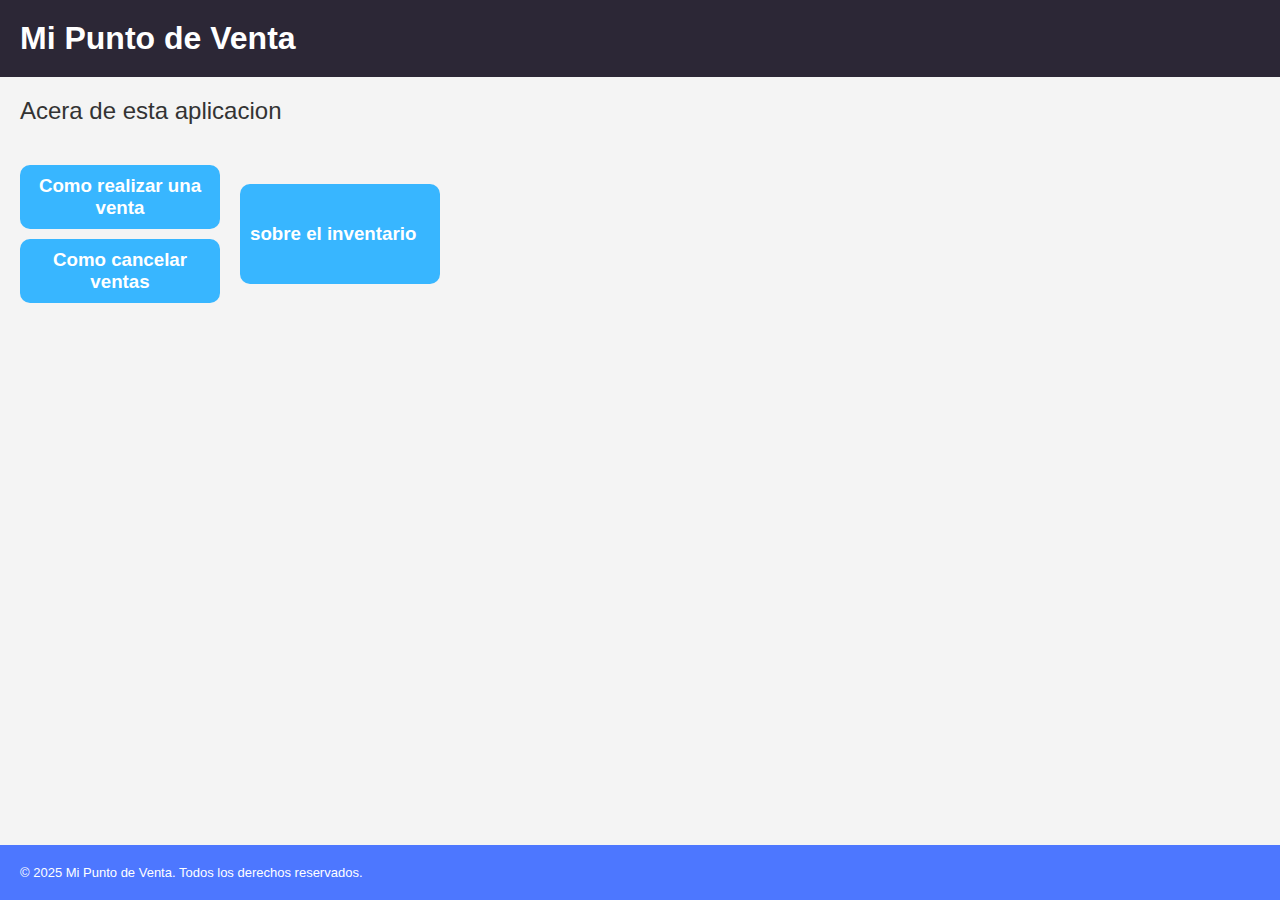
<file: index.html>
<!DOCTYPE html>
<html lang="en">
<head>
    <meta charset="UTF-8">
    <meta name="viewport" content="width=device-width, initial-scale=1.0">
    <title>Archivo de ayuda</title>
    <link rel="stylesheet" href="css/index.css">
    <link rel="icon" href="iconpage.png" type="image/png">
</head>
<body>
    <header class="header">
        <h1>Mi Punto de Venta</h1>
    </header>

    <main>

        <h2 class="textcasual">
            Acera de  esta aplicacion
        </h2>

        <div class="ContainerBoxHelp-Parent">

            <div>

                <div class="boxhelp" onclick="location.href='/HtmlHelpEvaPoo/html/Realizar-Venta.html'">
                    <h3>Como realizar una venta</h3>
                </div>

                <div class="boxhelp" onclick="location.href='/HtmlHelpEvaPoo/html/Cancelar-Ventas.html'">
                    <h3>Como cancelar ventas</h3>
                </div>

            </div>

            <div class="boxhelp onlybox" onclick="location.href='/HtmlHelpEvaPoo/html/Inventario.html'">
                <h3>sobre el inventario</h3>
            </div>

        </div>    

    </main>

    <footer>
        <p>&copy; 2025 Mi Punto de Venta. Todos los derechos reservados.</p>
    </footer>
</body>

</html>
</file>
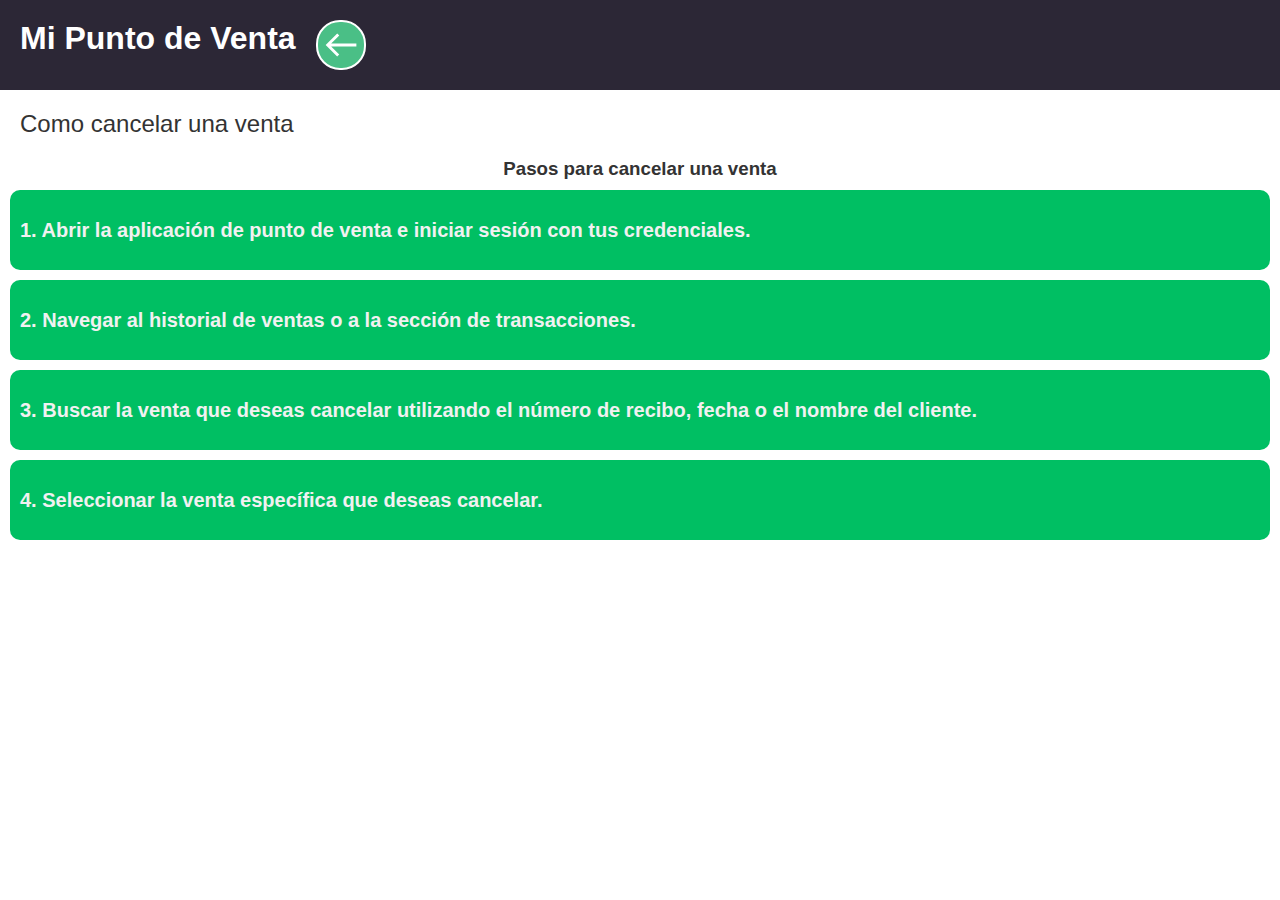
<file: html/Cancelar-Ventas.html>
<!DOCTYPE html>

<html lang="en">

    <head>
        <meta charset="UTF-8">
        <meta name="viewport" content="width=device-width, initial-scale=1.0">
        <title>Cancelar Venta</title>
        <link rel="stylesheet" href="../css/Cancelar-Ventas.css">
        <link rel="icon" href="../Cancelar-Ventas.svg" type="image/svg+xml">
    </head>

    <body>
        <header class="header">
            <h1>Mi Punto de Venta</h1>
            <button class="back" onclick="location.href='../Index.html'"></button>
        </header>

        <h2 class="text-subtitle">
            Como cancelar una venta
        </h2>

        <div class="boxhelp onlybox">
            <h3 class="pasos">Pasos para cancelar una venta</h3>
            <p>1. Abrir la aplicación de punto de venta e iniciar sesión con tus credenciales.</p>
            <p>2. Navegar al historial de ventas o a la sección de transacciones.</p>
            <p>3. Buscar la venta que deseas cancelar utilizando el número de recibo, fecha o el nombre del cliente.</p>
            <p>4. Seleccionar la venta específica que deseas cancelar.</p> 
    </body>

<html>
</file>
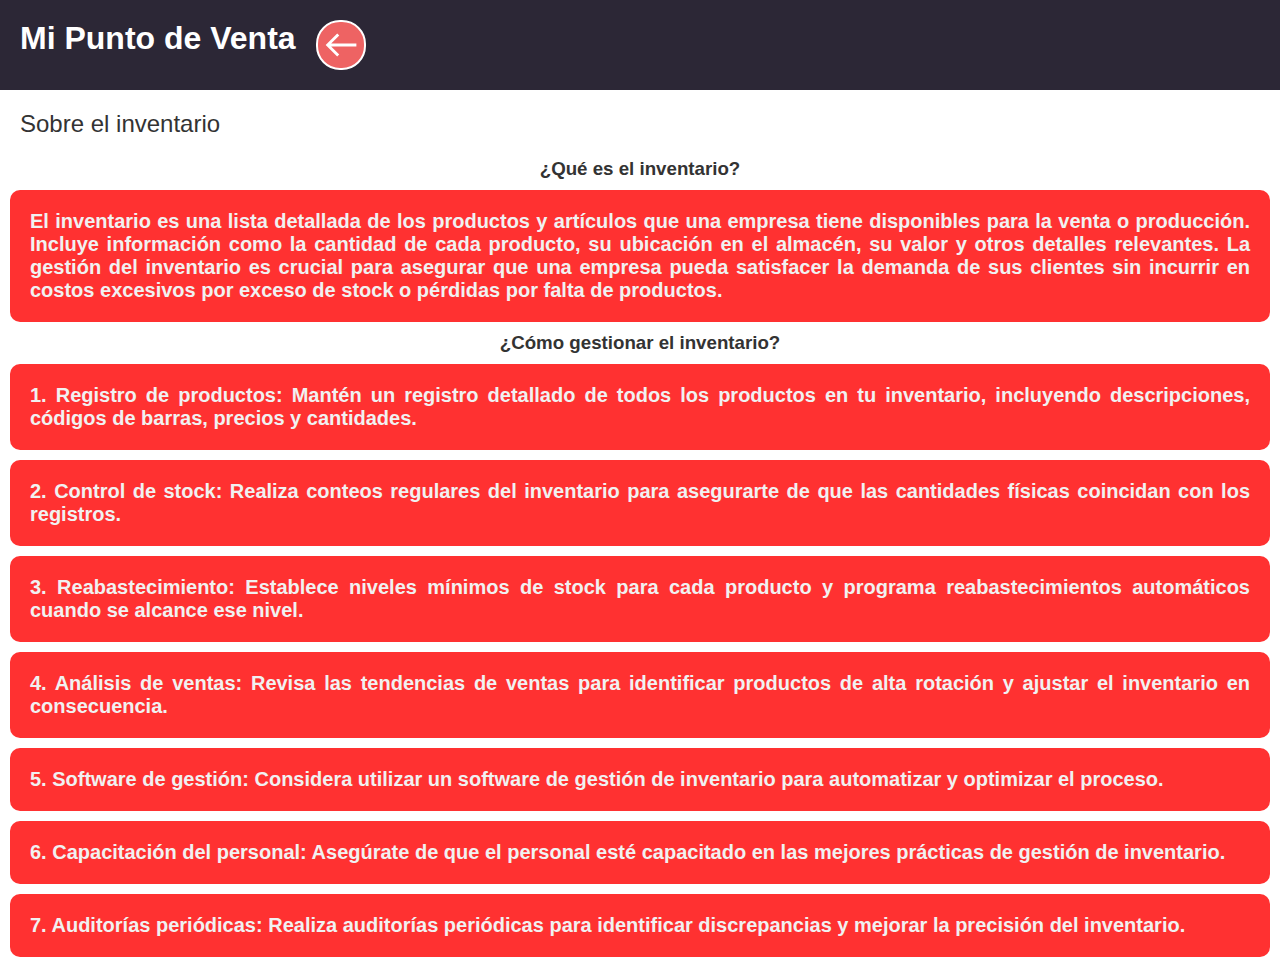
<file: html/Inventario.html>
<!DOCTYPE html>

<html lang="en">

    <head>
        <meta charset="UTF-8">
        <meta name="viewport" content="width=device-width, initial-scale=1">
        <title>Inventario</title>
        <link href="../css/Inventario.css" rel="stylesheet"> 
        <link rel="icon" href="../Inventario.svg" type="image/svg+xml">
    </head>

    <body>
        <header class="header">
            <h1>Mi Punto de Venta</h1>
            <button class="back" onclick="location.href='../index.html'"></button>
        </header>

        <h2 class="text-subtitle">
            Sobre el inventario
        </h2>

        <div class="boxhelp onlybox">
            <h3 class="pasos">¿Qué es el inventario?</h3>
            <p>El inventario es una lista detallada de los productos y artículos que una empresa tiene disponibles para la venta o producción. Incluye información como la cantidad de cada producto, su ubicación en el almacén, su valor y otros detalles relevantes. La gestión del inventario es crucial para asegurar que una empresa pueda satisfacer la demanda de sus clientes sin incurrir en costos excesivos por exceso de stock o pérdidas por falta de productos.</p>
            <h3 class="pasos">¿Cómo gestionar el inventario?</h3>
            <p>1. Registro de productos: Mantén un registro detallado de todos los productos en tu inventario, incluyendo descripciones, códigos de barras, precios y cantidades.</p>
            <p>2. Control de stock: Realiza conteos regulares del inventario para asegurarte de que las cantidades físicas coincidan con los registros.</p>
            <p>3. Reabastecimiento: Establece niveles mínimos de stock para cada producto y programa reabastecimientos automáticos cuando se alcance ese nivel.</p>
            <p>4. Análisis de ventas: Revisa las tendencias de ventas para identificar productos de alta rotación y ajustar el inventario en consecuencia.</p>
            <p>5. Software de gestión: Considera utilizar un software de gestión de inventario para automatizar y optimizar el proceso.</p>
            <p>6. Capacitación del personal: Asegúrate de que el personal esté capacitado en las mejores prácticas de gestión de inventario.</p>
            <p>7. Auditorías periódicas: Realiza auditorías periódicas para identificar discrepancias y mejorar la precisión del inventario.</p>
        </div>
    </body>


</html>
</file>
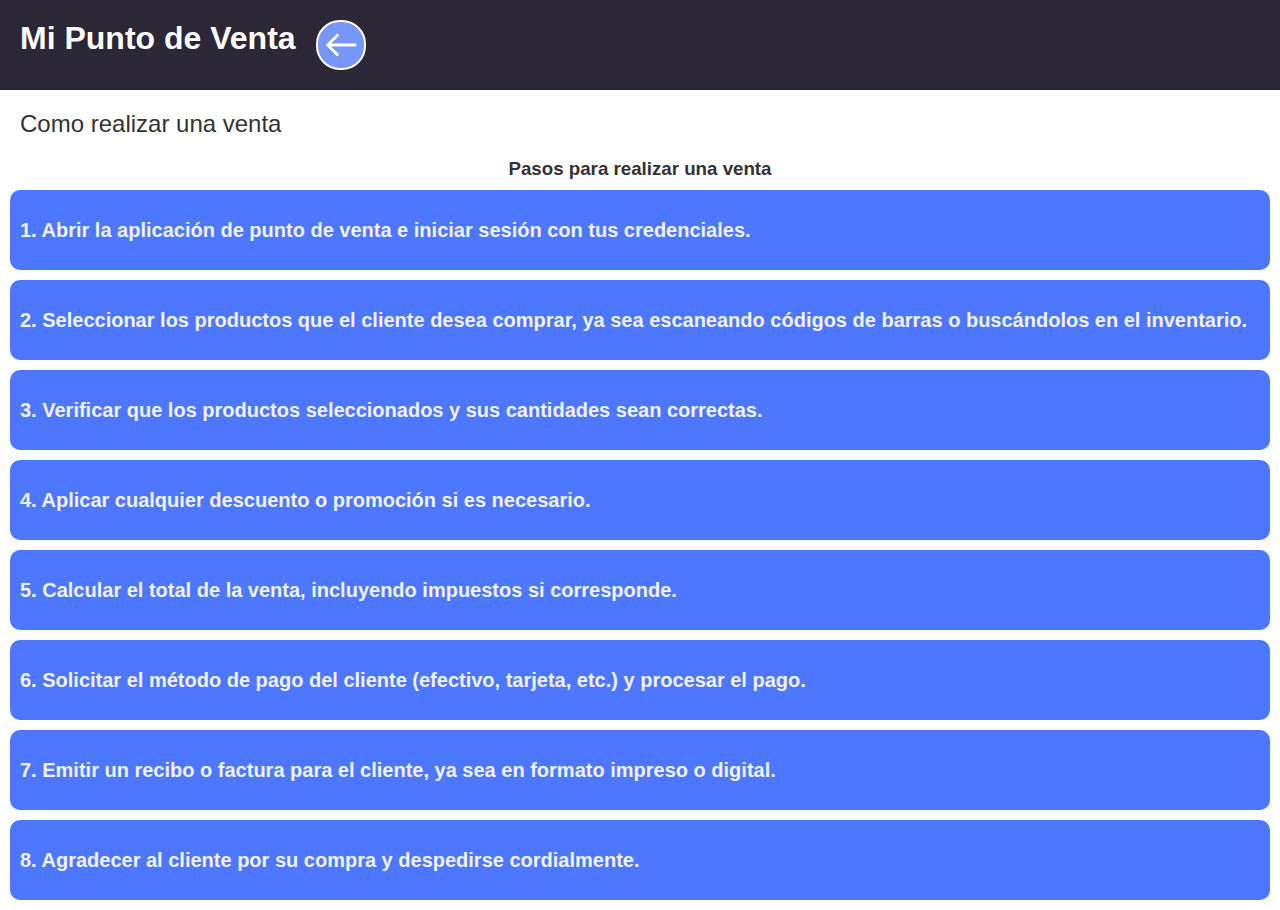
<file: html/Realizar-Venta.html>
<!DOCTYPE html>

<html lang="en">

<head>
    <meta charset="UTF-8">
    <meta name="viewport" content="width=device-width, initial-scale=1.0">
    <title>Realizar Venta</title>
    <link rel="stylesheet" href="../css/Realizar-Ventas.css">
    <link rel="icon" href="../Realizar-Ventas.svg" type="image/svg+xml">
</head>

<body>

    <header class="header">
        <h1>Mi Punto de Venta</h1>
        <button class="back" onclick="location.href='../index.html'"></button>
    </header>

    <h2 class="text-subtitle">
        Como realizar una venta
    </h2>

    <div class="boxhelp onlybox">
        <h3 class="pasos"">Pasos para realizar una venta</h3>
        <p>1. Abrir la aplicación de punto de venta e iniciar sesión con tus credenciales.</p>
        <p>2. Seleccionar los productos que el cliente desea comprar, ya sea escaneando códigos de barras o buscándolos
            en el inventario.</p>
        <p>3. Verificar que los productos seleccionados y sus cantidades sean correctas.</p>
        <p>4. Aplicar cualquier descuento o promoción si es necesario.</p>
        <p>5. Calcular el total de la venta, incluyendo impuestos si corresponde.</p>
        <p>6. Solicitar el método de pago del cliente (efectivo, tarjeta, etc.) y procesar el pago.</p>
        <p>7. Emitir un recibo o factura para el cliente, ya sea en formato impreso o digital.</p>
        <p>8. Agradecer al cliente por su compra y despedirse cordialmente.</p>
    </div>

</body>


</html>
</file>
<file: css/index.css>
*{
    margin: 0;
    padding: 0;
    box-sizing: border-box;
    font-family: Arial, sans-serif;
}
html, body {
    height: 100%;
    margin: 0;
  }
body{
    background-color: #f4f4f4;
    min-width: 500px;
    display: flex;
    flex-direction: column;
}
main{
    flex: 1;
}
.header{
    background-color: #2c2736;
    padding: 20px;
    color: #fff;
}
.ContainerBoxHelp-Parent{
    padding: 10px;
    display: flex;
}
.textcasual{
    font-family: sans-serif;
    color: #333;
    margin: 20px;
    font-weight: 100;
}
.boxhelp{
    display: flex;
    margin: 10px;
    padding: 10px;
    border-radius: 10px;
    width: 200px;
    background-color:#38b6ff ;
    color: #fff;
    text-align: center;
    align-items: center;
}
.boxhelp:hover{
    background-color: #ff5733;
    cursor: pointer;
    transform: scale(1.1);
    transition: 0.3s;
}
.onlybox{
    width: 200px;
    align-self: center;
    height: 100px;
}
footer{
    padding: 20px;
    background-color: #4d77ff;
    color: #fff;
    font-size: 13px;
}
</file>
<file: css/Cancelar-Ventas.css>
*{
    margin: 0;
    padding: 0;
    box-sizing: border-box;
    font-family: Arial, sans-serif;
}
.header{
    background-color: #2c2736;
    padding: 20px;
    color: #fff;
    display: flex;
}
.back{
    width: 50px;
    height: 50px;
    background-color:#4abf86 ;
    background-image: url('../Back.svg');
    background-size: cover;
    border: 2px, solid #fff;
    border-radius: 24px;
    cursor: pointer;
    margin-left: 20px;
}
.text-subtitle{
    font-family: sans-serif;
    color: #333;
    margin: 20px;
    font-weight: 100;
}
.pasos{
    font-family: sans-serif;
    color: #333;
    margin: 10px;
    font-weight: 600;
    text-align: center;
}
p{
    padding: 10px;
    display: flex;
    background-color: #00bf63;
    margin: 10px;
    border-radius: 10px;
    height: 80px;
    color: #f1f1f1;
    font-weight: 600;
    font-size: 20px;
    text-align: justify;
    align-items: center;
}
</file>
<file: css/Inventario.css>
*{
    margin: 0;
    padding: 0;
    box-sizing: border-box;
    font-family: Arial, sans-serif;
}
.header{
    display: flex;
    background-color: #2c2736;
    padding: 20px;
    color: #fff;
}
.back{
    width: 50px;
    height: 50px;
    background-color:#ee6363 ;
    background-image: url('../Back.svg');
    background-size: cover;
    border: 2px, solid #fff;
    border-radius: 24px;
    cursor: pointer;
    margin-left: 20px;
}
.text-subtitle{
    font-family: sans-serif;
    color: #333;
    margin: 20px;
    font-weight: 100;
}
.pasos{
    font-family: sans-serif;
    color: #333;
    margin: 10px;
    font-weight: 600;
    text-align: center;
}
p{
    padding: 20px;
    display: flex;
    background-color: #ff3131;
    margin: 10px;
    border-radius: 10px;
    color: #f1f1f1;
    font-weight: 600;
    font-size: 20px;
    text-align: justify;
    align-items: center;
}
</file>
<file: css/Realizar-Ventas.css>
* {
    margin: 0;
    padding: 0;
    box-sizing: border-box;
    font-family: Arial, sans-serif;
}
.header{
    display: flex;
    background-color: #2c2736;
    padding: 20px;
    color: #fff;
}
.back{
    width: 50px;
    height: 50px;
    background-color:#7796fa ;
    background-image: url('../Back.svg');
    background-size: cover;
    border: 2px, solid #fff;
    border-radius: 24px;
    cursor: pointer;
    margin-left: 20px;
}
.text-subtitle{
    font-family: sans-serif;
    color: #333;
    margin: 20px;
    font-weight: 100;
}
.pasos{
    font-family: sans-serif;
    color: #333;
    margin: 10px;
    font-weight: 600;
    text-align: center;
}
p{
    padding: 10px;
    display: flex;
    background-color: #4d77ff;
    margin: 10px;
    border-radius: 10px;
    height: 80px;
    color: #f1f1f1;
    font-weight: 600;
    font-size: 20px;
    text-align: justify;
    align-items: center;
}
</file>
